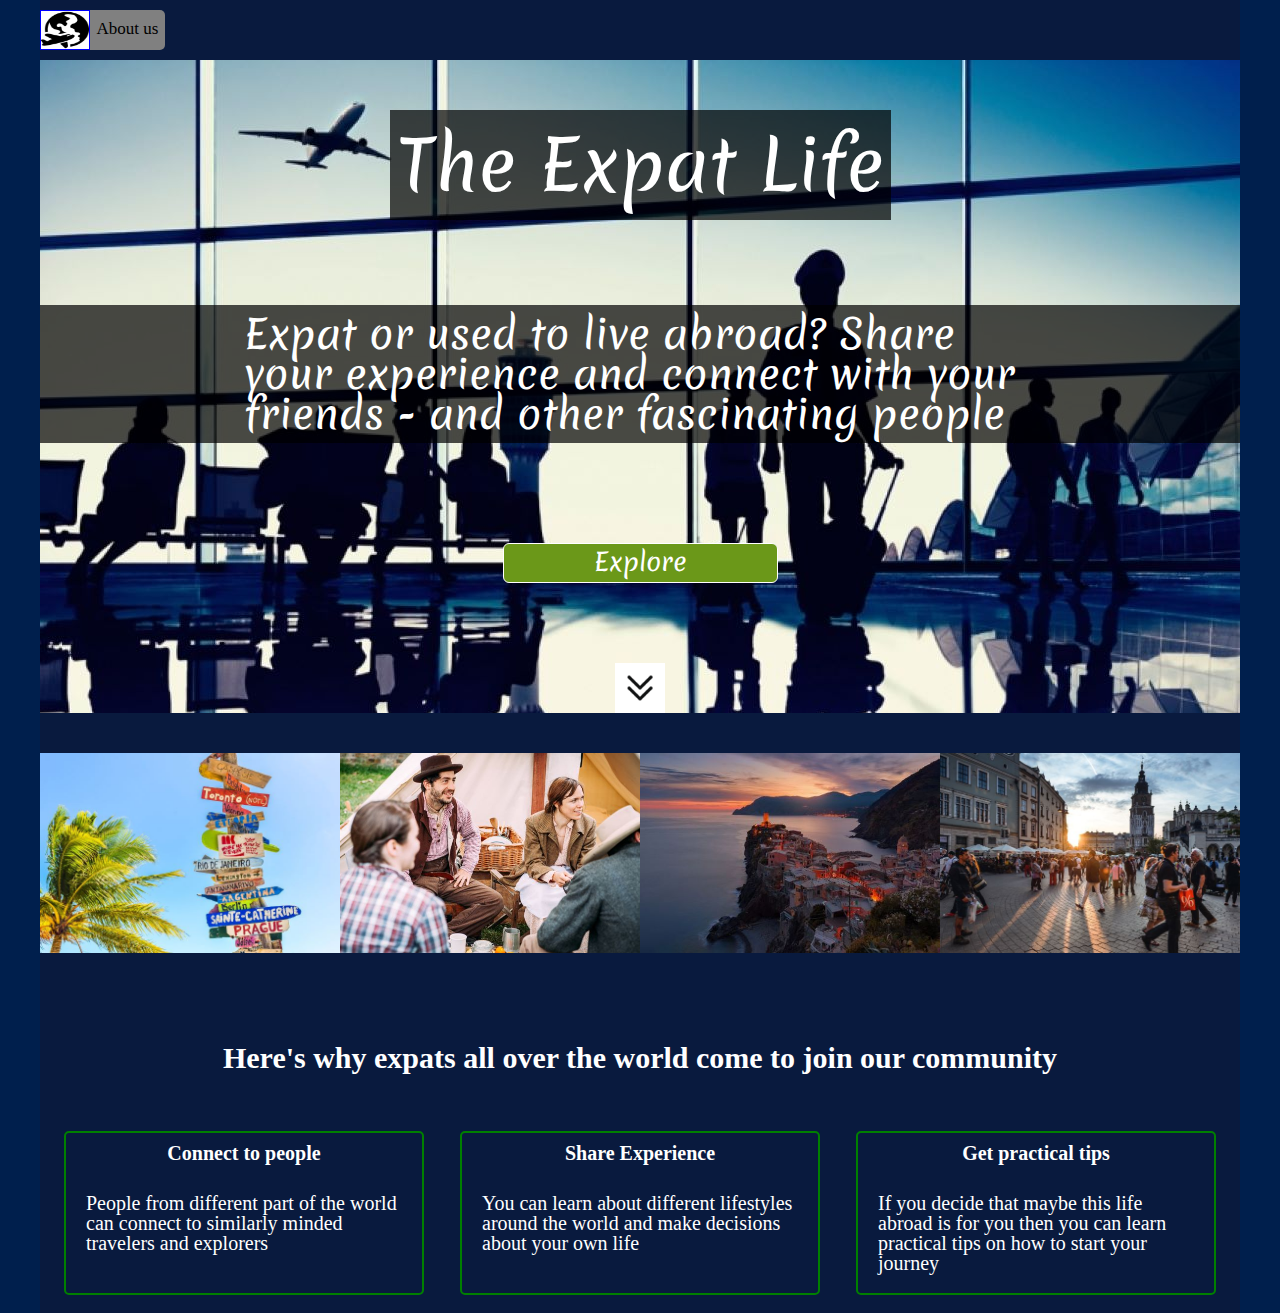
<file: index.html>
<!DOCTYPE html>

<html lang="en">

<head>
    <meta charset="utf-8">
    <meta name="viewport" content="width=device-width, initial-scale=1.0">
    <link rel="stylesheet" href="./css/index.css">
    <link href="https://fonts.googleapis.com/css?family=Merienda" rel="stylesheet">
    <script src="./js/slider.js" async></script>
</head>

<body>




    <div class="main-content">

        <header>

            <img class='logo' src="./img/airplane-around-earth.png" alt="expatriate logo">
            <div class="btn"><a href="./html/about.html"> About us</a></div>

        </header>

        <div class="top-content">
            <div class="title">The Expat Life</div>
            <p>
                Expat or used to live abroad? Share your experience and connect with your friends - and other
                fascinating
                people
            </p>
            <div class="btn">
                <a href="https://expat-journal-frontend.netlify.com">Explore</a>
            </div>

            <div class="arrow">
                <img src="./img/arrows.ico" alt="arrow icon" >
            </div>

            

        </div>


        <div class="bottom-content">

            <!-- Images dynamically added  -->

        </div>

        <div class="whyus">
            <h2>Here's why expats all over the world come to join our community</h2>

            <div class="connect">
                <h3>Connect to people</h3>
                <p>
                    People from different part of the world can connect to similarly minded travelers and explorers
                </p>
            </div>

            <div class="share">
                <h3>Share Experience</h3>
                <p>
                    You can learn about different lifestyles around the world and make decisions about your own life
                </p>
            </div>

            <div class="tips">
                    <h3>Get practical tips</h3>
                    <p>
                        If you decide that maybe this life abroad is for you then you can learn practical tips on how to start your journey
                    </p>
                </div>

        </div>


    </div>



</body>


</html>
</file>
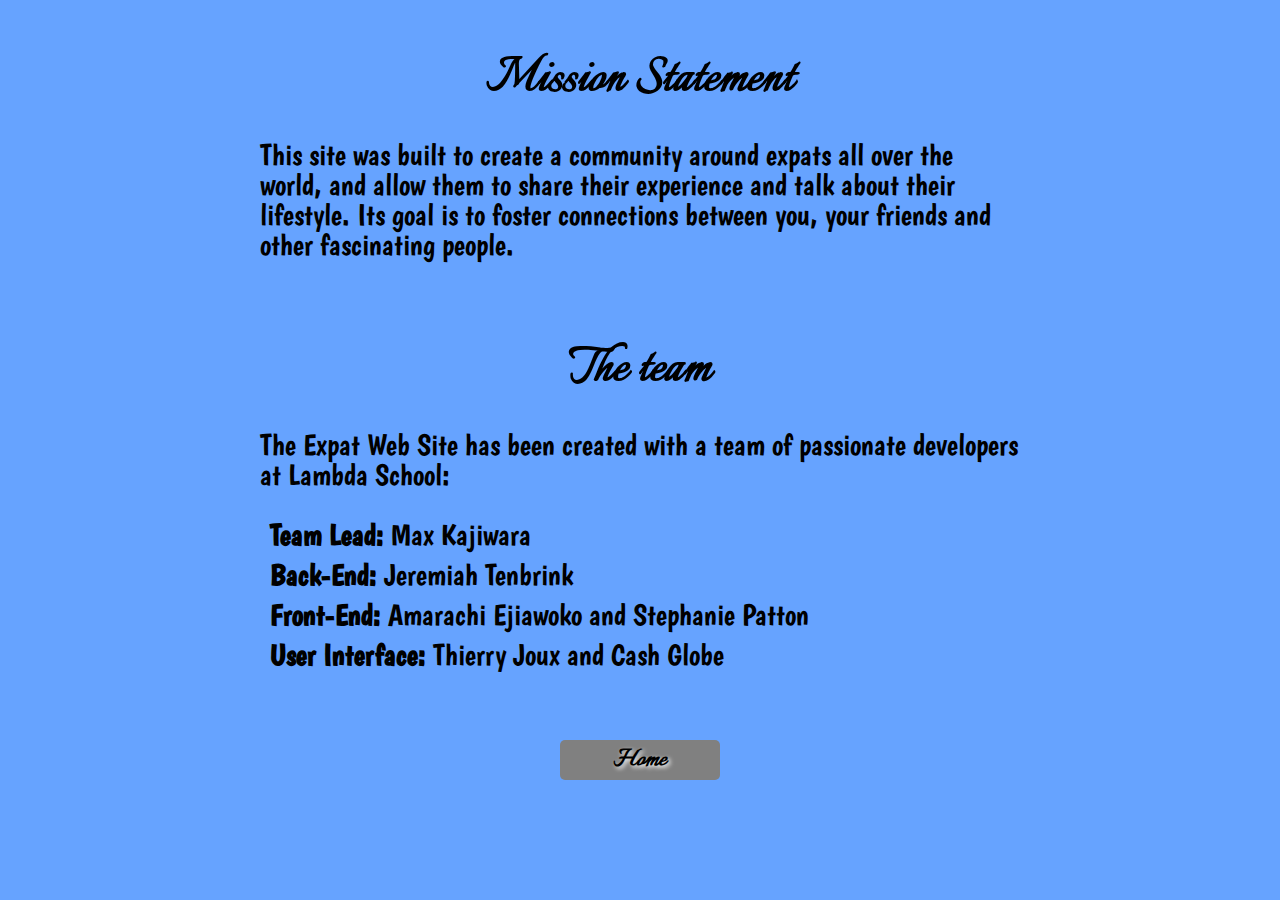
<file: html/about.html>
<!DOCTYPE html>

<html lang='eng'>

<head>
    <meta charset="utf-8">
    <meta name="viewport" content="width=device-width, initial-scale=1.0">
    <link rel="stylesheet" href="../css/about.css">
    <link href="https://fonts.googleapis.com/css?family=Italianno" rel="stylesheet">
    <link href="https://fonts.googleapis.com/css?family=Boogaloo" rel="stylesheet">

</head>

<body>

    <section class="mission-statement">
        <h2> Mission Statement</h2>

        <p>
            This site was built to create a community around expats all over the world, and allow them to share
            their experience and talk about their lifestyle. Its goal is to foster connections between you,
            your friends and other fascinating people.

        </p>
    </section>


    <section class="team">

        <h2>The team</h2>

        <p>
            The Expat Web Site has been created with a team of passionate developers at Lambda School:
        </p>

        <div class="names">
            <p><span>Team Lead: </span>Max Kajiwara</p>
            <p><span>Back-End: </span>Jeremiah Tenbrink</p>
            <p> <span>Front-End: </span>Amarachi Ejiawoko and Stephanie Patton</p>
            <p> <span>User Interface: </span>Thierry Joux and Cash Globe</p>
        </div>

    </section>

    <section>
        <div class="btn"><a href="../index.html">Home</a></div>
    </section>


</body>

</html>
</file>
<file: css/index.css>
/***********************************************/
/*************      CSS reset    ***************/
/***********************************************/
html,
body,
div,
span,
applet,
object,
iframe,
h1,
h2,
h3,
h4,
h5,
h6,
p,
blockquote,
pre,
a,
abbr,
acronym,
address,
big,
cite,
code,
del,
dfn,
em,
img,
ins,
kbd,
q,
s,
samp,
small,
strike,
strong,
sub,
sup,
tt,
var,
b,
u,
i,
center,
dl,
dt,
dd,
ol,
ul,
li,
fieldset,
form,
label,
legend,
table,
caption,
tbody,
tfoot,
thead,
tr,
th,
td,
article,
aside,
canvas,
details,
embed,
figure,
figcaption,
footer,
header,
hgroup,
menu,
nav,
output,
ruby,
section,
summary,
time,
mark,
audio,
video {
  margin: 0;
  padding: 0;
  border: 0;
  font-size: 100%;
  font: inherit;
  vertical-align: baseline;
}
/* HTML5 display-role reset for older browsers */
article,
aside,
details,
figcaption,
figure,
footer,
header,
hgroup,
menu,
nav,
section {
  display: block;
}
body {
  line-height: 1;
}
ol,
ul {
  list-style: none;
}
blockquote,
q {
  quotes: none;
}
blockquote:before,
blockquote:after,
q:before,
q:after {
  content: '';
  content: none;
}
table {
  border-collapse: collapse;
  border-spacing: 0;
}
* {
  box-sizing: border-box;
}
html {
  font-size: 62.5%;
}
body {
  width: 100%;
  background: #001f4d;
}
header {
  display: flex;
  justify-content: flex-start;
  width: 100%;
}
header .logo {
  width: 50px;
  height: 40px;
  background: white;
  border: 1px solid blue;
  margin: 10px 0;
}
header .btn {
  width: 75px;
  height: 40px;
  background: grey;
  display: block;
  text-align: center;
  padding-top: 5px;
  cursor: pointer;
  font-size: 1.7rem;
  padding-top: 10px;
  border-top-right-radius: 5px;
  border-bottom-right-radius: 5px;
  margin: 10px 0;
}
header .btn a {
  text-decoration: none;
  color: black;
}
.main-content {
  background: #091A3E;
  max-width: 1200px;
  width: 100%;
  margin: 0 auto;
}
.main-content .top-content {
  background-image: url("../img/airport-passengers.jpg");
  font-family: 'Merienda', cursive;
  display: flex;
  justify-content: center;
  width: 100%;
  flex-wrap: wrap;
  color: white;
}
.main-content .top-content .title {
  margin-top: 50px;
  padding: 20px 7px;
  font-size: 7rem;
  background-color: rgba(0, 0, 0, 0.7);
}
@media (max-width: 800px) {
  .main-content .top-content .title {
    font-size: 6rem;
  }
}
@media (max-width: 500px) {
  .main-content .top-content .title {
    font-size: 5.5rem;
    margin-top: 110px;
  }
}
.main-content .top-content p {
  margin-top: 85px;
  padding: 9px 17%;
  font-size: 4rem;
  background-color: rgba(0, 0, 0, 0.7);
}
@media (max-width: 800px) {
  .main-content .top-content p {
    font-size: 3rem;
    padding: 0 10%;
  }
}
@media (max-width: 500px) {
  .main-content .top-content p {
    font-size: 2.5rem;
    margin-top: 60px;
  }
}
.main-content .top-content .btn {
  width: 275px;
  height: 40px;
  background: #6b9819;
  display: block;
  text-align: center;
  padding-top: 5px;
  cursor: pointer;
  margin: 100px 20px 80px;
  font-size: 2.5rem;
  border: 1px solid white;
  border-radius: 6px;
}
.main-content .top-content .btn a {
  display: block;
  text-decoration: none;
  color: white;
}
@media (max-width: 500px) {
  .main-content .top-content .btn {
    width: 150px;
  }
}
.main-content .top-content .arrow {
  width: 100%;
}
.main-content .top-content .arrow img {
  display: block;
  margin: 0 auto;
  width: 50px;
  background: white;
}
.main-content .bottom-content {
  margin-top: 40px;
  display: flex;
  justify-content: space-between;
  width: 100%;
}
@media (max-width: 500px) {
  .main-content .bottom-content {
    flex-direction: column;
  }
}
.main-content .bottom-content .image {
  width: 25%;
  max-height: 200px;
}
@media (max-width: 500px) {
  .main-content .bottom-content .image {
    width: 90%;
    margin: 0 auto;
  }
}
.main-content .bottom-content .image img {
  width: 100%;
  height: 100%;
  object-fit: cover;
}
.main-content .whyus {
  display: flex;
  justify-content: center;
  width: 100%;
  flex-wrap: wrap;
  margin-top: 50px;
  font-size: 2rem;
  color: white;
}
.main-content .whyus h2 {
  width: 100%;
  font-size: 3rem;
  text-align: center;
  margin-top: 40px;
  margin-bottom: 40px;
  font-weight: 800;
}
@media (max-width: 500px) {
  .main-content .whyus {
    margin-right: 5px;
    margin-left: 5px;
  }
}
.main-content .whyus div {
  width: 30%;
  border: 2px solid green;
  border-radius: 5px;
  margin: 18px;
}
@media (max-width: 800px) {
  .main-content .whyus div {
    width: 40%;
    marginn: 10%;
  }
}
@media (max-width: 500px) {
  .main-content .whyus div {
    width: 45%;
    margin: 5px;
  }
}
.main-content .whyus div h3 {
  text-align: center;
  padding: 10px;
  font-weight: bold;
}
.main-content .whyus div p {
  margin: 20px;
}
</file>
<file: css/about.css>
/***********************************************/
/*************      CSS reset    ***************/
/***********************************************/
html,
body,
div,
span,
applet,
object,
iframe,
h1,
h2,
h3,
h4,
h5,
h6,
p,
blockquote,
pre,
a,
abbr,
acronym,
address,
big,
cite,
code,
del,
dfn,
em,
img,
ins,
kbd,
q,
s,
samp,
small,
strike,
strong,
sub,
sup,
tt,
var,
b,
u,
i,
center,
dl,
dt,
dd,
ol,
ul,
li,
fieldset,
form,
label,
legend,
table,
caption,
tbody,
tfoot,
thead,
tr,
th,
td,
article,
aside,
canvas,
details,
embed,
figure,
figcaption,
footer,
header,
hgroup,
menu,
nav,
output,
ruby,
section,
summary,
time,
mark,
audio,
video {
  margin: 0;
  padding: 0;
  border: 0;
  font-size: 100%;
  font: inherit;
  vertical-align: baseline;
}
/* HTML5 display-role reset for older browsers */
article,
aside,
details,
figcaption,
figure,
footer,
header,
hgroup,
menu,
nav,
section {
  display: block;
}
body {
  line-height: 1;
}
ol,
ul {
  list-style: none;
}
blockquote,
q {
  quotes: none;
}
blockquote:before,
blockquote:after,
q:before,
q:after {
  content: '';
  content: none;
}
table {
  border-collapse: collapse;
  border-spacing: 0;
}
html {
  background: #66a3ff;
  font-size: 62.5%;
  font-family: 'Italianno', cursive;
}
body {
  max-width: 800px;
  width: 100%;
  margin: 0 auto;
  margin-top: 50px;
}
body .team {
  margin-top: 80px;
}
body .team .names {
  margin-top: 20px;
}
body .team .names p {
  margin: 10px;
}
section {
  margin: 0 20px;
}
h2 {
  text-align: center;
  font-size: 6rem;
  font-weight: 900;
}
@media (max-width: 500px) {
  h2 {
    font-size: 5 rem;
  }
}
p {
  font-size: 3rem;
  font-family: 'Boogaloo', cursive;
  margin: 30px 0;
}
@media (max-width: 500px) {
  p {
    font-size: 2.5rem;
  }
}
span {
  font-weight: bold;
}
.btn {
  width: 150px;
  height: 30px;
  background: grey;
  display: block;
  text-align: center;
  padding-top: 5px;
  cursor: pointer;
  margin: 70px auto;
  padding: 5px;
  border-radius: 5px;
}
.btn a {
  display: block;
  text-decoration: none;
  font-size: 3rem;
  color: black;
  text-shadow: 2px 2px 4px white;
  font-weight: 600;
}
</file>
